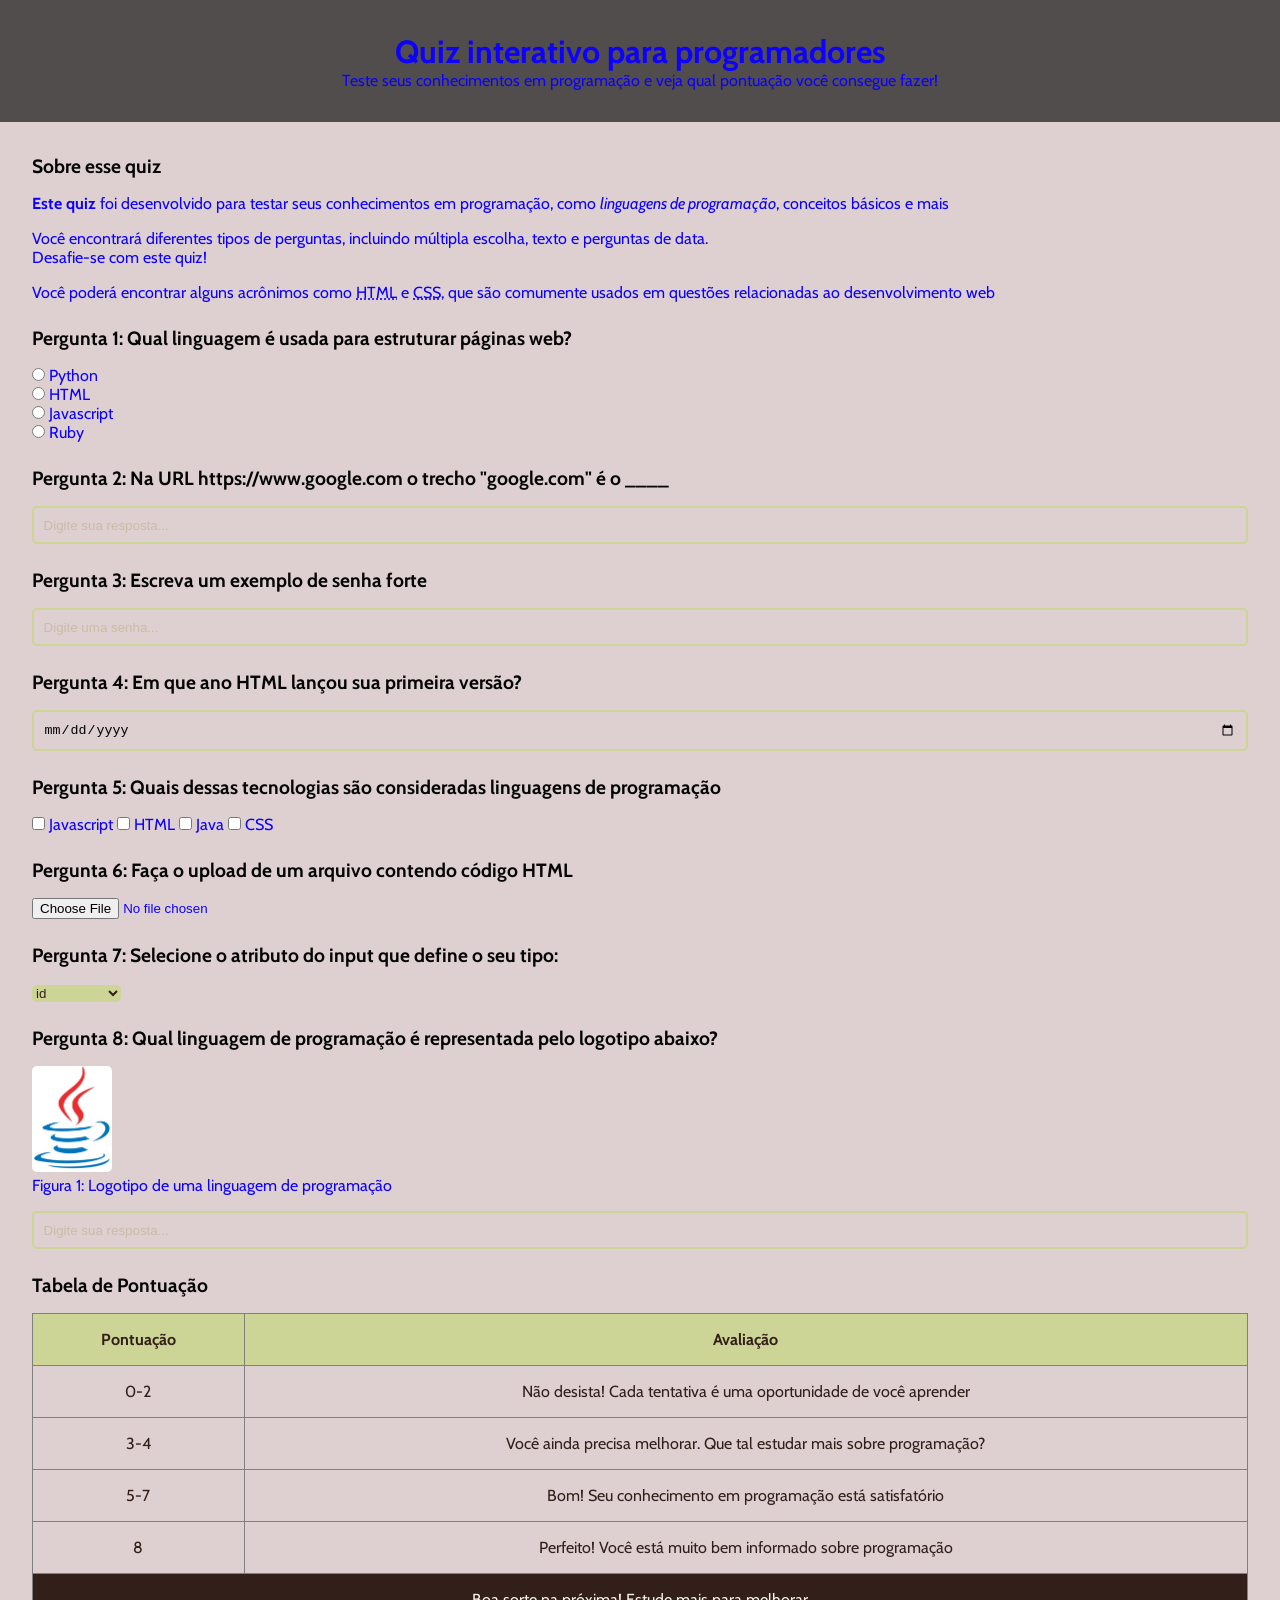
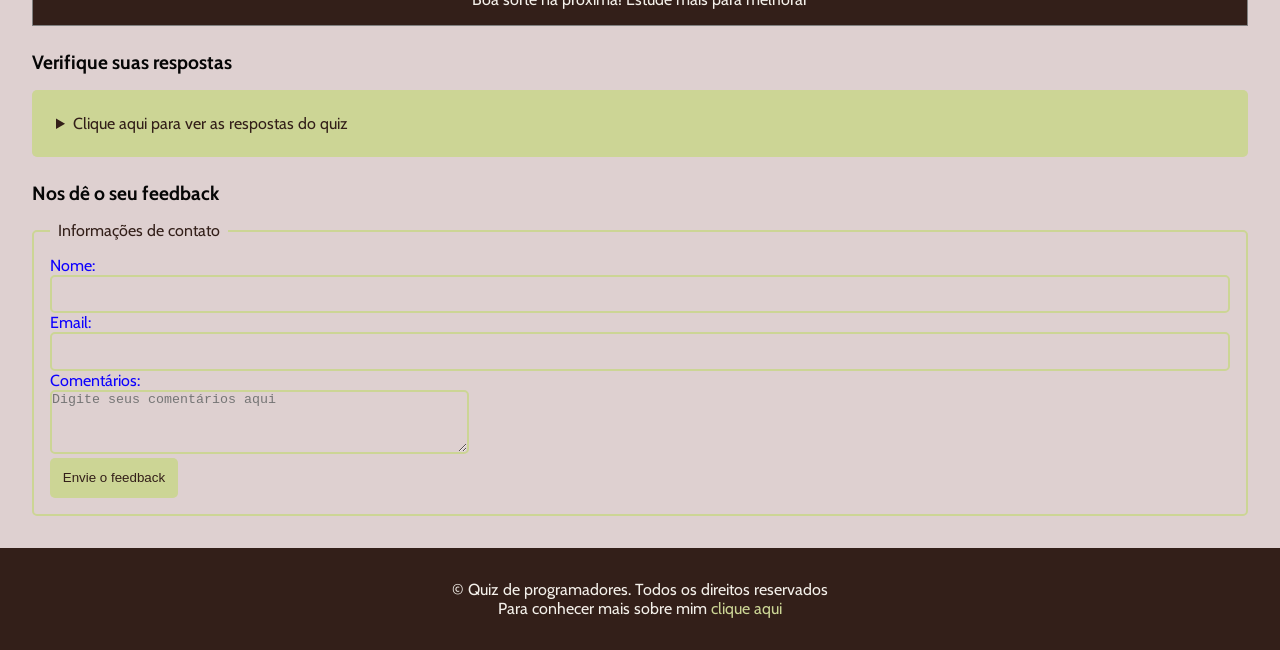
<file: meu site/index.html>
<!DOCTYPE html>
<html>
    <head>
        <title>Quiz para programadores</title>
        <meta name="description" content="Um quiz interativo para testar seus conhecimentos">
        <link rel="stylesheet" href="style.css">
    </head>
    <body>
        <header>
            <h1>Quiz interativo para programadores</h1>
            <p>Teste seus conhecimentos em programação e veja qual pontuação você consegue fazer!</p>
        </header>
        <main>
            <!--Introdução-->
            <section>
                <h2>Sobre esse quiz</h2>
                <p><strong>Este quiz</strong> foi desenvolvido para testar seus conhecimentos em programação, como <em>linguagens de programação</em>, conceitos básicos e mais</p>
                <p>Você encontrará diferentes tipos de perguntas, incluindo múltipla escolha, texto e perguntas de data. <br> Desafie-se com este quiz!</p>
                <p>Você poderá encontrar alguns acrônimos como <abbr title="HyperText Markup Language">HTML</abbr> e <abbr title="Cascading Style Sheets">CSS</abbr>, que são comumente usados em questões relacionadas ao desenvolvimento web</p>
            </section>
            <!--Pergunta 1: múltipla escolha-->
            <section>
                <h2>Pergunta 1: Qual linguagem é usada para estruturar páginas web?</h2>
                <form>
                    <input type="radio" value="Python" id="p1a" name="pergunta1">
                    <label for="p1a">Python</label><br>
                    <input type="radio" value="HTML" id="p1b" name="pergunta1">
                    <label for="p1b">HTML</label><br>
                    <input type="radio" value="Javascript" id="p1c" name="pergunta1">
                    <label for="p1c">Javascript</label><br>
                    <input type="radio" value="Ruby" id="p1d" name="pergunta1">
                    <label for="p1d">Ruby</label><br>
                </form>
            </section>
            <!--Pergunta 2: texto-->
            <section>
                <h2>Pergunta 2: Na URL https://www.google.com o trecho "google.com" é o ____</h2>
                <form>
                    <input type="text" id="p2" name="pergunta2" placeholder="Digite sua resposta...">
                </form>
            </section>
            <!--Pergunta 3: senha-->
            <section>
                <h2>Pergunta 3: Escreva um exemplo de senha forte</h2>
                <form>
                    <input type="password" id="p3" name="pergunta3" placeholder="Digite uma senha...">
                </form>
            </section>
            <!--Pergunta 4: data-->
            <section>
                <h2>Pergunta 4: Em que ano HTML lançou sua primeira versão?</h2>
                <form>
                    <input type="date" id="p4" name="pergunta4">
                </form>
            </section>
            <!--Pergunta 5: seleção múltipla-->
            <section>
                <h2>Pergunta 5: Quais dessas tecnologias são consideradas linguagens de programação</h2>
                <form>
                    <input type="checkbox" id="p5a" name="pergunta5" value="Javascript">
                    <label for="p5a">Javascript</label>
                    <input type="checkbox" id="p5b" name="pergunta5" value="HTML">
                    <label for="p5b">HTML</label>
                    <input type="checkbox" id="p5c" name="pergunta5" value="Java">
                    <label for="p5c">Java</label>
                    <input type="checkbox" id="p5d" name="pergunta5" value="CSS">
                    <label for="p5d">CSS</label>
                </form>
            </section>
            <!--Pergunta 6: upload de arquivo-->
            <section>
                <h2>Pergunta 6: Faça o upload de um arquivo contendo código HTML</h2>
                <form>
                    <input type="file" id="p6" name="pergunta6">
                </form>
            </section>
            <!--Pergunta 7: menu suspenso-->
            <section>
                <h2>Pergunta 7: Selecione o atributo do input que define o seu tipo:</h2>
                <form>
                    <select name="pergunta7" id="p7">
                        <option value="id">id</option>
                        <option value="type">type</option>
                        <option value="placeholder">placeholder</option>
                    </select>
                </form>
            </section>
            <!--Pergunta 8: imagem-->
            <section>
                <h2>Pergunta 8: Qual linguagem de programação é representada pelo logotipo abaixo?</h2>
                <figure>
                    <img src="./assets/perg8.jpeg" alt="Logotipo de uma linguagem de programação"><br>
                    <figcaption>Figura 1: Logotipo de uma linguagem de programação</figcaption>
                </figure>
                <input type="text" id="p8" name="pergunta8" placeholder="Digite sua resposta...">
            </section>
            <!--Tabela de Pontuação-->
            <section>
                <h2>Tabela de Pontuação</h2>
                <table border="1">
                    <thead>
                        <tr>
                            <th>Pontuação</th>
                            <th>Avaliação</th>
                        </tr>
                    </thead>
                    <tbody>
                        <tr>
                            <td>0-2</td>
                            <td>Não desista! Cada tentativa é uma oportunidade de você aprender</td>
                        </tr>
                        <tr>
                            <td>3-4</td>
                            <td>Você ainda precisa melhorar. Que tal estudar mais sobre programação?</td>
                        </tr>
                        <tr>
                            <td>5-7</td>
                            <td>Bom! Seu conhecimento em programação está satisfatório</td>
                        </tr>
                        <tr>
                            <td>8</td>
                            <td>Perfeito! Você está muito bem informado sobre programação</td>
                        </tr>
                    </tbody>
                    <tfoot>
                        <tr>
                            <td colspan="2">Boa sorte na próxima! Estude mais para melhorar</td>
                        </tr>
                    </tfoot>
                </table>
            </section>
            <!--Lista de Respostas-->
            <section>
                <h2>Verifique suas respostas</h2>
                <details>
                    <summary>Clique aqui para ver as respostas do quiz</summary>
                    <ol>
                        <li>HTML</li>
                        <li>Domínio</li>
                        <li>Ab23!kao8Anmd#</li>
                        <li>1991</li>
                        <li>Javascript, Java</li>
                        <li>Arquivo deve ter extensão .html</li>
                        <li>type</li>
                        <li>Java</li>
                    </ol>
                </details>
            </section>
            <!--Formulário de Feedback-->
            <section>
                <h2>Nos dê o seu feedback</h2>
                <form>
                    <fieldset>
                        <legend>Informações de contato</legend>
                        <label for="nome">Nome:</label>
                        <input type="text" id="nome" name="nome"><br>
                        <label for="email">Email:</label>
                        <input type="email" id="email" name="email"><br>
                        <label for="comentarios">Comentários:</label><br>
                        <textarea id="comentarios" name="comentarios" rows="4" cols="50" placeholder="Digite seus comentários aqui"></textarea><br>
                        <button onclick="alert('FEEDBACK ENVIADO')">Envie o feedback</button>
                    </fieldset>
                </form>
            </section>
        </main>
        <footer>
            <p class="paragrafo-footer">&copy Quiz de programadores. Todos os direitos reservados</p>
            <p class="paragrafo-footer">Para conhecer mais sobre mim <a href="sobremim.html" target="_blank">clique aqui</a></p>
        </footer>
    </body>
</html>
</file>
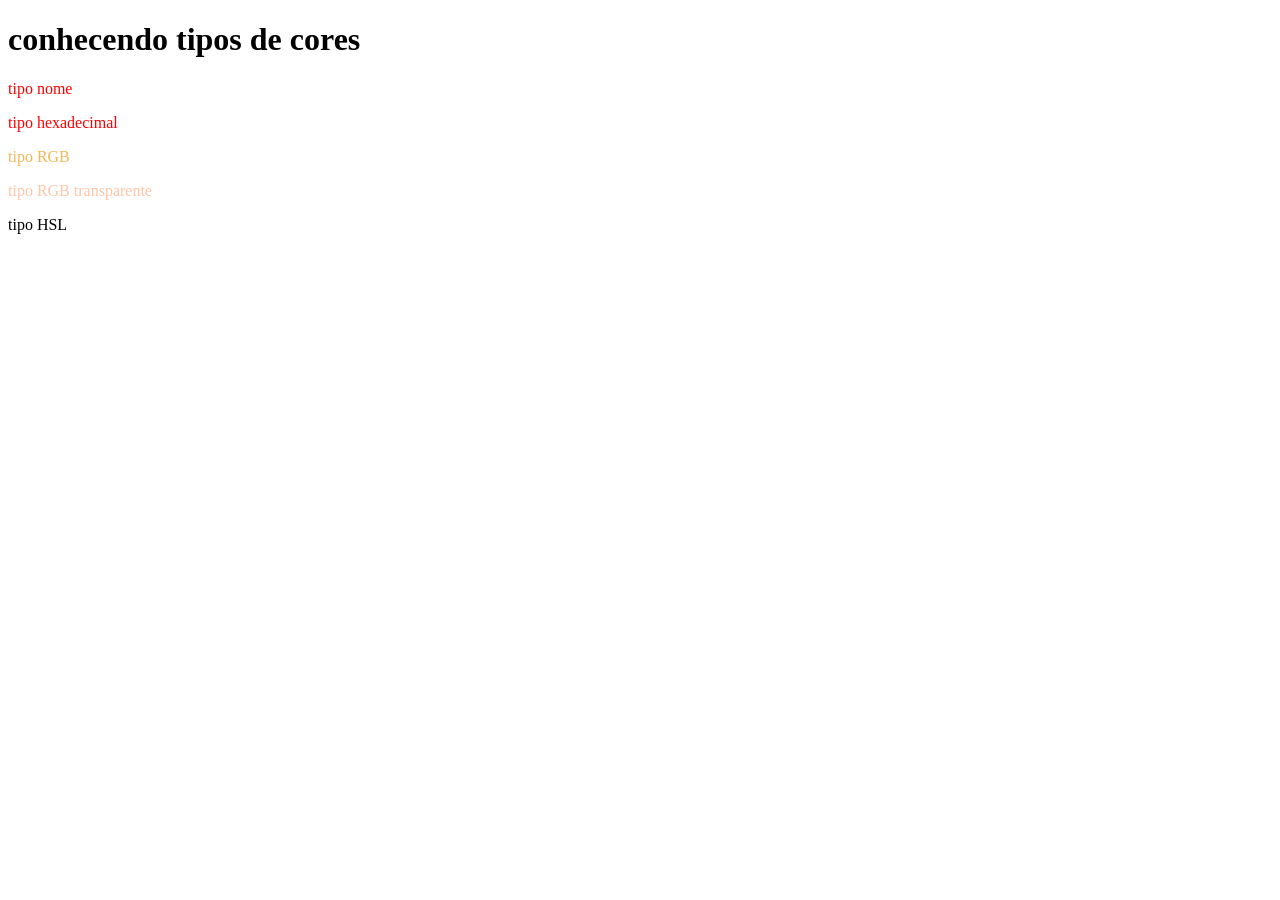
<file: CSS/cores/index.html>
<!DOCTYPE html>
<html lang="en">
<head>
    <meta charset="UTF-8">
    <meta name="viewport" content="width=device-width, initial-scale=1.0">
    <title>cores em css</title>
    <link rel="stylesheet" href="style.css">
</head>
<body id="cor-de-fundo">
    <h1>conhecendo tipos de cores</h1>

    <p class="nome">tipo nome</p>
     <p class="hexadecimal">tipo hexadecimal</p>
     <p class="rgb">tipo RGB</p>
     <p class="rgba-transparente">tipo RGB transparente</p>
     <p class="hsl">tipo HSL</p>
</body>
</html>
</file>
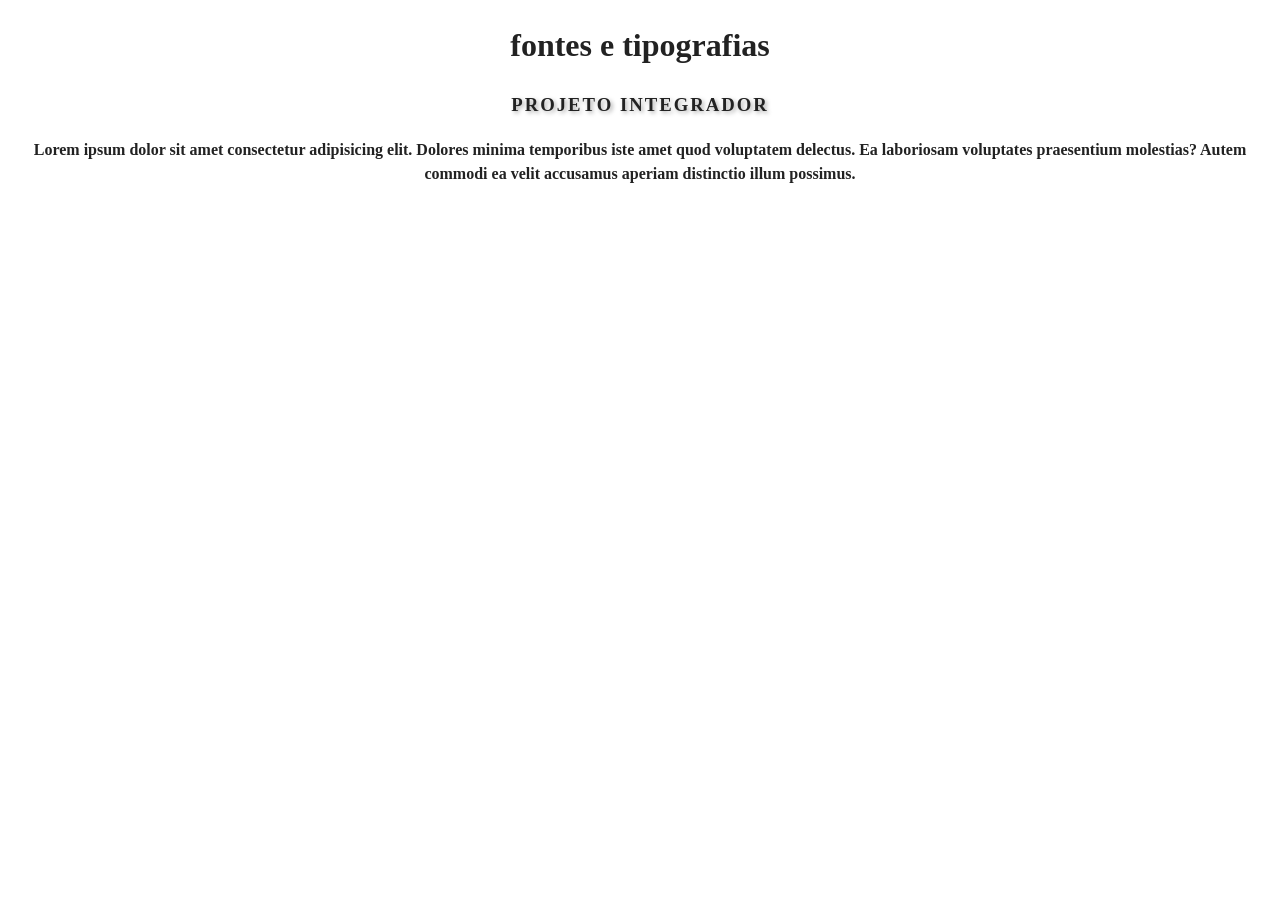
<file: CSS/fontes/index.html>
<!DOCTYPE html>
<html lang="en">
<head>
    <meta charset="UTF-8">
    <meta name="viewport" content="width=device-width, initial-scale=1.0">
    <title>fontes e tipografias</title>
    <link rel="stylesheet" href="style.css">
    <link href="https://fonts.googleapis.com/css2?family=Archivo+Black&family=Bebas+Neue&family=Oswald:wght@200..700&family=Roboto:ital,wght@0,100..900;1,100..900&display=swap" rel="stylesheet">

</head>
<body>
    <h1>fontes e tipografias</h1>
    <h3 class="sub-titulo">projeto integrador</h3>

    <p>Lorem ipsum dolor sit amet consectetur adipisicing elit. Dolores minima
         temporibus iste amet quod voluptatem delectus. Ea laboriosam voluptates
          praesentium molestias? Autem commodi
           ea velit accusamus
            aperiam distinctio illum possimus.</p>
</body>
</html>
</file>
<file: meu site/style.css>
@import url('https://fonts.googleapis.com/css2?family=Cabin:ital,wght@0,400..700;1,400..700&display=swap');

* {
    margin: 0;
    padding: 0;
    box-sizing: border-box;
}

body {
    background-color: #ded0d0;
    color: #0d00ff;
    font-family: "Cabin", sans-serif;
    font-weight: 400;
}

header {
    padding: 2rem;
    background-color: #514d4d;
    text-align: center;
}

main {
    padding: 2rem;
    display: flex;
    flex-direction: column;
    gap: 1.5rem;
}

section {
    display: flex;
    flex-direction: column;
    gap: 1rem;
}

h2 {
    color: #060606;
    font-size: 1.2rem;
}

input[type="radio"], input[type="checkbox"] {
    accent-color: #CCD595;
}

input[type="text"], input[type="password"], input[type="date"], input[type="email"]{
    width: 100%;
    padding: 0.6rem;
    border: 2px solid #CCD595;
    outline: none;
    border-radius: 5px;
    background-color: transparent;
}

input::placeholder {
    color: #CBBBA7;
}

select {
    cursor: pointer;
    background-color: #CCD595;
    color: #331F19;
    border-radius: 5px;
    border: none;
    outline: none;
}

img {
    width: 5rem;
    border-radius: 5px;
}

table {
    width: 100%;
    border-collapse: collapse;
}

th {
    background-color: #CCD595;
    color: #331F19;
    padding: 1rem;
}

td {
    color: #331F19;
    padding: 1rem;
    text-align: center;
}

tfoot td {
    background-color: #331F19;
    color: #F4F0EA;
}

details {
    background-color: #CCD595;
    border-radius: 5px;
    padding: 1rem;
}

summary {
    color: #331F19;
    margin: 0.5rem;
    cursor: pointer;
}

ol {
    margin-left: 1.5rem;
}

ol li {
    padding: 0.2rem;
}

fieldset {
    border: 2px solid #CCD595;
    border-radius: 5px;
    padding: 1rem;
}

legend {
    color: #331F19;
    padding: 0 0.5rem;
}

textarea {
    outline: none;
    border-radius: 5px;
    border: 2px solid #CCD595;
    background-color: transparent;
}

button {
    background-color: #CCD595;
    border: none;
    padding: 0.8rem;
    color: #331F19;
    border-radius: 5px;
    cursor: pointer;
}

footer {
    background-color: #331F19;
    padding: 2rem;
    text-align: center;
}

.paragrafo-footer {
    color: #F4F0EA
}

footer a {
    text-decoration: none;
    color: #CCD595;
}
</file>
<file: CSS/cores/style.css>
/*CORES */

/*
Fomatos de cor:

color: red; [tipo nome (em ingles)]
color: # FF0000; [tipo hexadecimal (A - F e 0 - 9)]
color: rgb(255, 0, 0); [tipo rgb]
color: rgb(255, 0, 0, 9.5); [tipo rgb transparente]
color: hsl(0, 100%, 50%); [tipo hsl: matriz, saturação e luminosidade]
*/

.nome {
    color: red;
}

.hexadecimal{
    color: #ff0000;
}

.rgb{
    color: rgb(245, 183, 86);
}

.rgba-transparente {
    color: rgb(255, 140, 80, 0.5);
}

.htl{
    color: hsl(0, 50%, 50%);
}

/*
cores de fundo

aplica uma cor de fundo para sua pagina. Exemplos:

background-color: #f0f0ff;

background: linear-gradient(to right, #0077cc, #00ccff); [linear-gradiente: criar degrades horizontais ou diagonais]

background-color: rgb(0, 0, 0.2): [cor de fundo com transparencia]
*/

#cor-de-fundo{
    /*background-color: #65aded; */
    background: linear-gradient(to right, #0077cc, 44656);
    /*background-color: rgb(0, 0, 0, 0.3);*/
}
</file>
<file: CSS/fontes/style.css>
/*fontes e tipografias
*/
/*propriedade basicas::after:

font-family: define a familia da fonte;
fonte-size: tamanho da fonte (px, em, rem, %)
color: atribuindo uma cor ao texto:
line-height: altura da linha (espaçamento entre linhas)
font-weight: espessura do texto (normal, bold, semi-boid, 300, 500, 700)

text=-align: alinhamento (left, center, right, justify:)
*/

body{
    font-family: Georgia, 'Times New Roman', Times,
    serif;
    font-size: 16px;
    color: #222;
    line-height: 1.5;
    font-weight: bold;
    text-align: center;
}

/*
tutorial
importando fonte do google font
1-abrir google font no navegador
2-escolhe a fonte
3-obter codigo de importação
4-adicionar link ao html
5-aplicar font-fomily no meu css
*/
.titulo{
    font-family: "Bebas Neue", sans-serif;
}
/* decoração e transformação 
text-transform: vai alterar o texto para maiusculo (uppercase) ou minusculo (lowercase).
letter-spacing: espaçamento horizontal entre as palavras
text-shadow: aplica um efito de sobra ao nosso texto:
*/
.sub-titulo {
     text-transform: uppercase;
     letter-spacing: 2px;
     text-shadow: 2px 2px 4px #aaa;
}
</file>
